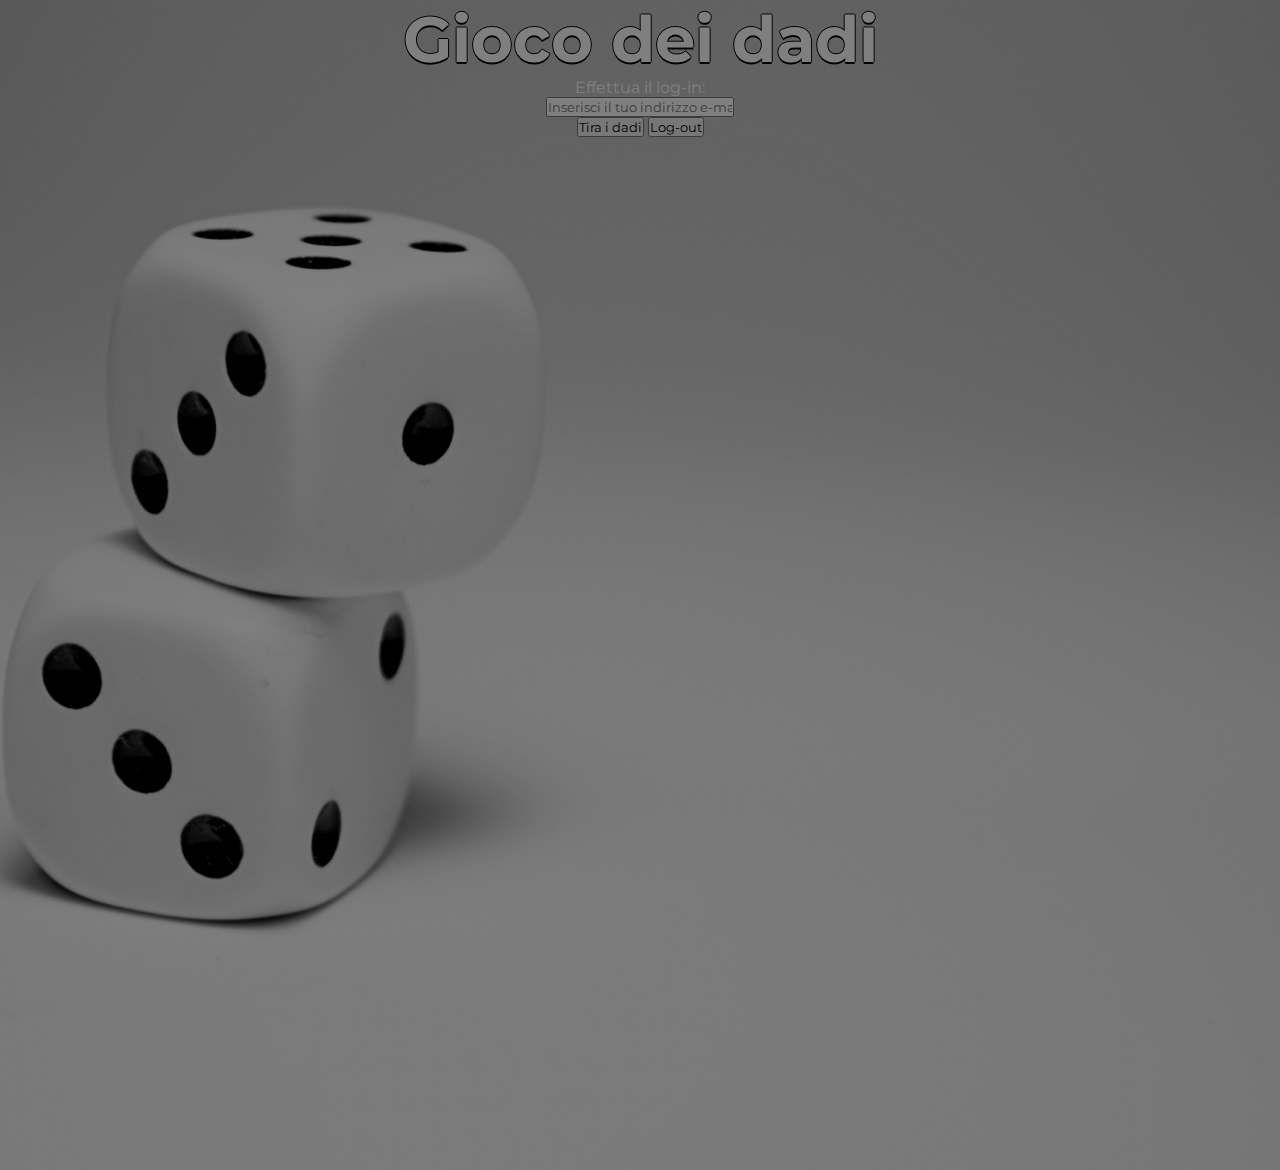
<file: Bonus/Dadi/index.html>
<!DOCTYPE html>
<html lang="en">
<head>
    <meta charset="UTF-8">
    <meta name="viewport" content="width=device-width, initial-scale=1.0">
    <link rel="stylesheet" href="./css/style.css">
    <link rel="stylesheet" href="https://cdnjs.cloudflare.com/ajax/libs/font-awesome/6.4.2/css/all.min.css" integrity="sha512-z3gLpd7yknf1YoNbCzqRKc4qyor8gaKU1qmn+CShxbuBusANI9QpRohGBreCFkKxLhei6S9CQXFEbbKuqLg0DA==" crossorigin="anonymous" referrerpolicy="no-referrer" />
    <link href="https://cdn.jsdelivr.net/npm/bootstrap@5.3.2/dist/css/bootstrap.min.css" rel="stylesheet" integrity="sha384-T3c6CoIi6uLrA9TneNEoa7RxnatzjcDSCmG1MXxSR1GAsXEV/Dwwykc2MPK8M2HN" crossorigin="anonymous">
    <link rel="preconnect" href="https://fonts.googleapis.com">
    <link rel="preconnect" href="https://fonts.gstatic.com" crossorigin>
    <link href="https://fonts.googleapis.com/css2?family=Montserrat:wght@100;300;400&display=swap" rel="stylesheet">
    <title>Dadi</title>
</head>
<body>
    <div class="overlay pt-5">
        <div class="container">
            <div class="row">
                <div class="col-12 content">
                    <h1 class="personal-h1 text-uppercase my-5">Gioco dei dadi</h1>
                    <div class="login_area">
                        <span id="login_message" class="text-white">Effettua il log-in:</span>
                    </div>
                    <div class="d-flex justify-content-center my-3">
                        <div class="input-group w-50">
                            <span class="input-group-text" id="basic-addon1"><i class="fa-solid fa-dice"></i></span>
                            <input id="mail" type="email" class="form-control" placeholder="Inserisci il tuo indirizzo e-mail" aria-label="Username" aria-describedby="basic-addon1">
                        </div>
                    </div>
                    <button type="button" class="btn btn-light my-3 fs-5">Tira i dadi</button>
                    <button type="button" class="btn btn-dark my-3 ms-2">Log-out</button>
                </div>
            </div>
        </div>
        <div id="game_area" class="container my-3">
            <div class="row  ">
                <div class="col-12 col-md-4 content">
                    <div class="text-center p-3 border rounded bg-opacity text-white">
                        <h5>Giocatore</h5>
                        <span>Numero:</span>
                        <div class="number player_number">
                            
                        </div>
                    </div>
                </div>
                <div class="col-12 col-md-4 d-flex align-items-center justify-content-center content">
                    <div>
                        <span class="number">VS</span>
                    </div>
                </div>
                <div class="col 12 col-md-4 content">
                    <div class="  text-center p-3 border rounded bg-opacity text-white">
                        <h5>CPU</h5>
                        <span>Numero:</span>
                        <div class="number cpu_number">
                            
                        </div>
                    </div>
                </div>
            </div>
        </div>
        <div class="container">
            <div class="row">
                <div class="col-12 content">
                    <div id="result_area" class="  my-3 fs-3">
                        <span id="result_message"></span>
                    </div>
                </div>
            </div>
        </div>
    </div>
    <script type="text/javascript" src="./js/script.js"></script>
</body>
</html>
</file>
<file: Bonus/Dadi/css/style.css>
* {
    margin: 0;
    padding: 0;
    box-sizing: border-box;
}

html * {
    font-family: 'Montserrat', sans-serif;
}

.overlay {
    background-image: url('../img/dice-34392-1920x1200.jpg'); 
    background-size: cover;
    background-position: center;
    height: 130vh;
    position: relative;  
}

.overlay::before {
    content: "";
    background: rgba(0, 0, 0, 0.5);
    position: absolute;
    top: 0;
    left: 0;
    width: 100%;
    height: 100%;
}

.content {
    text-align: center;
    z-index: 1;
    color: white;
}

.number {
    font-size: 80px;
    color:#fff ;
    text-shadow: -1px 0 black, 0 2px black, 1px 0 black, 0 -1px black;
}

.bg-opacity {
    background-color: rgba(0,0,0,0.5);
}

.login_area{
    display: flex;
    justify-content: center;
}

.personal-h1 {
    font-size: 4rem;
    text-shadow: -1px 0 black, 0 2px black, 1px 0 black, 0 -1px black;
}

#game_area, #result_area {
    transition: all 2s;
    opacity: 0;
    text-shadow: -1px 0 black, 0 2px black, 1px 0 black, 0 -1px black;
}
</file>
